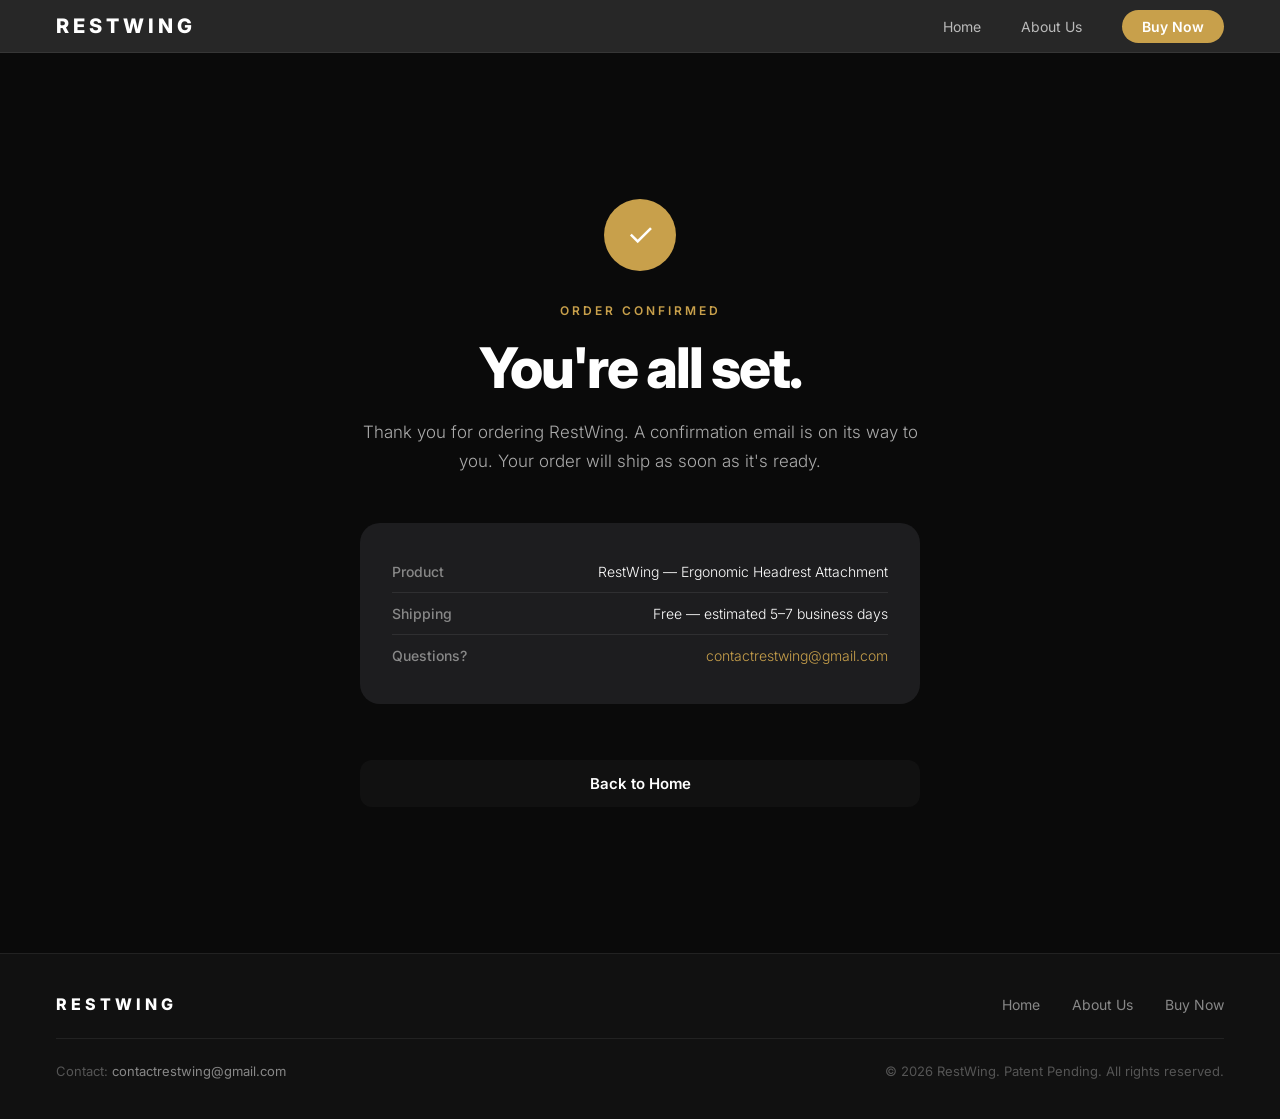
<file: order-success.html>
<!DOCTYPE html>
<html lang="en">

<head>
    <meta charset="UTF-8">
    <meta name="viewport" content="width=device-width, initial-scale=1.0">
    <title>Order Confirmed — RestWing</title>
    <link rel="stylesheet" href="page.css">
    <link href="https://fonts.googleapis.com/css2?family=Inter:wght@300;400;500;600;700;800;900&display=swap"
        rel="stylesheet">
</head>

<body>

    <!-- Navbar -->
    <header class="navbar">
        <div class="nav-brand">RestWing</div>
        <nav class="nav-links">
            <a href="index.html">Home</a>
            <a href="aboutus.html">About Us</a>
            <a href="buynow.html" class="nav-cta">Buy Now</a>
        </nav>
    </header>

    <!-- Success Section -->
    <section class="success-section">
        <div class="success-inner">

            <div class="success-icon">&#10003;</div>

            <p class="eyebrow gold center">Order Confirmed</p>
            <h1 class="success-title">You're all set.</h1>
            <p class="success-sub">
                Thank you for ordering RestWing. A confirmation email is on its way to you.
                Your order will ship as soon as it's ready.
            </p>

            <div class="success-details">
                <div class="success-detail-row">
                    <span>Product</span>
                    <span>RestWing — Ergonomic Headrest Attachment</span>
                </div>
                <div class="success-detail-row">
                    <span>Shipping</span>
                    <span>Free — estimated 5&ndash;7 business days</span>
                </div>
                <div class="success-detail-row">
                    <span>Questions?</span>
                    <span><a href="mailto:contactrestwing@gmail.com">contactrestwing@gmail.com</a></span>
                </div>
            </div>

            <a href="index.html" class="btn-dark">Back to Home</a>

        </div>
    </section>

    <!-- Footer -->
    <footer class="footer">
        <div class="footer-top">
            <span class="footer-brand">RestWing</span>
            <nav class="footer-nav">
                <a href="index.html">Home</a>
                <a href="aboutus.html">About Us</a>
                <a href="buynow.html">Buy Now</a>
            </nav>
        </div>
        <div class="footer-bottom">
            <p>Contact: <a href="mailto:contactrestwing@gmail.com">contactrestwing@gmail.com</a></p>
            <p>&copy; 2026 RestWing. Patent Pending. All rights reserved.</p>
        </div>
    </footer>

</body>

</html>
</file>
<file: page.css>
/* ===========================
   Global Reset & Base
=========================== */

* {
    margin: 0;
    padding: 0;
    box-sizing: border-box;
}

body {
    font-family: 'Inter', Arial, sans-serif;
    background-color: #ffffff;
    color: #1d1d1f;
    overflow-x: hidden;
}

a {
    text-decoration: none;
    color: inherit;
}


/* ===========================
   Shared Typography
=========================== */

.eyebrow {
    display: block;
    font-size: 12px;
    font-weight: 600;
    letter-spacing: 3px;
    text-transform: uppercase;
    color: #c8a04b;
    margin-bottom: 16px;
}

.eyebrow.center { text-align: center; }
.eyebrow.gold    { color: #c8a04b; }

.section-title {
    font-size: 52px;
    font-weight: 700;
    letter-spacing: -1.5px;
    line-height: 1.1;
    margin-bottom: 16px;
    color: #1d1d1f;
}

.section-title.center { text-align: center; }

.section-sub {
    font-size: 18px;
    font-weight: 300;
    line-height: 1.7;
    color: #555555;
    max-width: 620px;
    margin-bottom: 48px;
}

.section-sub.center {
    text-align: center;
    margin-left: auto;
    margin-right: auto;
}

/* ===========================
   Buttons
=========================== */

.btn-white {
    display: inline-block;
    background-color: #ffffff;
    color: #0a0a0a;
    padding: 14px 32px;
    font-size: 15px;
    font-weight: 600;
    border-radius: 100px;
    transition: background-color 0.2s, transform 0.2s;
}

.btn-white:hover {
    background-color: #e0e0e0;
    transform: scale(1.02);
}

.btn-outline {
    display: inline-block;
    color: #ffffff;
    padding: 14px 32px;
    font-size: 15px;
    font-weight: 400;
    border-radius: 100px;
    border: 1px solid rgba(255, 255, 255, 0.35);
    transition: background-color 0.2s, border-color 0.2s;
}

.btn-outline:hover {
    background-color: rgba(255, 255, 255, 0.1);
    border-color: rgba(255, 255, 255, 0.7);
}

/* ===========================
   Navigation Bar
=========================== */

.navbar {
    position: sticky;
    top: 0;
    z-index: 100;
    background-color: rgba(10, 10, 10, 0.88);
    backdrop-filter: blur(16px);
    display: flex;
    justify-content: space-between;
    align-items: center;
    padding: 14px 56px;
    border-bottom: 1px solid rgba(255, 255, 255, 0.07);
}

.nav-brand {
    font-size: 20px;
    font-weight: 800;
    letter-spacing: 4px;
    text-transform: uppercase;
    color: #ffffff;
}

.nav-links a {
    color: #bbbbbb;
    margin-left: 36px;
    font-size: 14px;
    font-weight: 400;
    transition: color 0.2s;
}

.nav-links a:hover {
    color: #ffffff;
}

.nav-links .nav-cta {
    color: #ffffff;
    background-color: #c8a04b;
    padding: 8px 20px;
    border-radius: 100px;
    font-weight: 600;
    transition: background-color 0.2s;
}

.nav-links .nav-cta:hover {
    background-color: #b08a38;
}

/* ===========================
   Hero Section
=========================== */

.hero {
    min-height: 100vh;
    background-color: #0a0a0a;
    color: #ffffff;
    display: flex;
    align-items: center;
    justify-content: space-between;
    padding: 80px 80px;
    gap: 60px;
}

.hero-text {
    flex: 1;
    max-width: 560px;
    animation: fadeUp 0.9s ease both;
}

.hero-title {
    font-size: 82px;
    font-weight: 900;
    line-height: 1.02;
    letter-spacing: -3px;
    margin-bottom: 24px;
    color: #ffffff;
}

.hero-sub {
    font-size: 18px;
    font-weight: 300;
    line-height: 1.7;
    color: #aaaaaa;
    margin-bottom: 40px;
}

.hero-buttons {
    display: flex;
    gap: 16px;
    flex-wrap: wrap;
}

.hero-image-wrap {
    flex: 1;
    display: flex;
    justify-content: center;
    align-items: center;
    animation: fadeUp 1.1s ease both;
}

.hero-img {
    width: 100%;
    max-width: 460px;
    border-radius: 20px;
}

@keyframes fadeUp {
    from {
        opacity: 0;
        transform: translateY(36px);
    }
    to {
        opacity: 1;
        transform: translateY(0);
    }
}

/* ===========================
   Stats Section
=========================== */

.stats-section {
    background-color: #f5f5f7;
    padding: 80px 56px;
    text-align: center;
}

.stats-section .eyebrow {
    margin-bottom: 52px;
}

.stats-row {
    display: flex;
    justify-content: center;
    align-items: stretch;
    max-width: 860px;
    margin: 0 auto;
}

.stat {
    flex: 1;
    display: flex;
    flex-direction: column;
    align-items: center;
    padding: 0 36px;
}

.stat-divider {
    width: 1px;
    background-color: #cccccc;
    align-self: stretch;
}

.stat-num {
    font-size: 66px;
    font-weight: 800;
    letter-spacing: -2px;
    color: #1d1d1f;
    line-height: 1;
    margin-bottom: 14px;
}

.stat-label {
    font-size: 14px;
    font-weight: 400;
    color: #555555;
    line-height: 1.5;
    text-align: center;
    max-width: 180px;
}

/* ===========================
   Problem Section
=========================== */

.problem-section {
    background-color: #1d1d1f;
    color: #ffffff;
    padding: 100px 80px;
}

.problem-inner {
    max-width: 680px;
}

.problem-inner h2 {
    font-size: 56px;
    font-weight: 700;
    letter-spacing: -1.5px;
    line-height: 1.1;
    margin-bottom: 52px;
    color: #ffffff;
}

.problem-list {
    display: flex;
    flex-direction: column;
    gap: 40px;
}

.problem-item {
    display: flex;
    align-items: flex-start;
    gap: 24px;
}

.problem-icon {
    font-size: 32px;
    flex-shrink: 0;
}

.problem-item h4 {
    font-size: 18px;
    font-weight: 600;
    margin-bottom: 6px;
    color: #ffffff;
}

.problem-item p {
    font-size: 15px;
    font-weight: 300;
    color: #aaaaaa;
    line-height: 1.65;
}

/* ===========================
   Features Section
=========================== */

.features-section {
    background-color: #ffffff;
    padding: 100px 80px;
    text-align: center;
}

.features-section .section-title {
    margin-bottom: 12px;
}

.features-grid {
    display: flex;
    gap: 24px;
    justify-content: center;
    flex-wrap: wrap;
    margin-top: 56px;
}

.feature-card {
    background-color: #f5f5f7;
    border-radius: 24px;
    padding: 40px 28px;
    flex: 1;
    min-width: 200px;
    max-width: 250px;
    text-align: left;
    transition: transform 0.25s ease, box-shadow 0.25s ease;
}

.feature-card:hover {
    transform: translateY(-8px);
    box-shadow: 0 24px 48px rgba(0, 0, 0, 0.1);
}

.feature-icon {
    font-size: 36px;
    margin-bottom: 20px;
    display: block;
}

.feature-card h3 {
    font-size: 17px;
    font-weight: 600;
    margin-bottom: 10px;
    color: #1d1d1f;
}

.feature-card p {
    font-size: 14px;
    font-weight: 300;
    line-height: 1.65;
    color: #555555;
}

/* ===========================
   In Action Section
=========================== */

.inaction-section {
    background-color: #ffffff;
    padding: 80px 0 0 0;
    text-align: center;
}

.inaction-section .section-title {
    margin-bottom: 48px;
    padding: 0 80px;
}

.inaction-section .eyebrow {
    padding: 0 80px;
}

.inaction-img-wrap {
    width: 100%;
    overflow: hidden;
    line-height: 0;
}

.inaction-img {
    width: 100%;
    display: block;
    object-fit: cover;
}

/* ===========================
   Product Showcase
=========================== */

.showcase-section {
    background-color: #0a0a0a;
    display: flex;
    align-items: center;
    justify-content: space-between;
    gap: 80px;
    padding: 100px 80px;
}

.showcase-img-wrap {
    flex: 1;
    display: flex;
    justify-content: center;
}

.showcase-img {
    width: 100%;
    max-width: 400px;
    border-radius: 20px;
}

.showcase-text {
    flex: 1;
    color: #ffffff;
    max-width: 480px;
}

.showcase-text h2 {
    font-size: 52px;
    font-weight: 700;
    letter-spacing: -1.5px;
    line-height: 1.1;
    margin-bottom: 20px;
    color: #ffffff;
}

.showcase-text p {
    font-size: 16px;
    font-weight: 300;
    color: #aaaaaa;
    line-height: 1.7;
    margin-bottom: 36px;
}

/* ===========================
   Market Section
=========================== */

.market-section {
    background-color: #f5f5f7;
    padding: 100px 80px;
    text-align: center;
}

.market-tags {
    display: flex;
    justify-content: center;
    flex-wrap: wrap;
    gap: 12px;
    margin-top: 40px;
}

.tag {
    background-color: #1d1d1f;
    color: #ffffff;
    padding: 10px 24px;
    border-radius: 100px;
    font-size: 14px;
    font-weight: 500;
    letter-spacing: 0.5px;
}

/* ===========================
   CTA Section
=========================== */

.cta-section {
    background-color: #0a0a0a;
    color: #ffffff;
    text-align: center;
    padding: 130px 80px;
}

.cta-title {
    font-size: 72px;
    font-weight: 900;
    letter-spacing: -2.5px;
    line-height: 1.05;
    color: #ffffff;
    margin-bottom: 20px;
}

.cta-sub {
    font-size: 18px;
    font-weight: 300;
    color: #aaaaaa;
    margin-bottom: 40px;
}

.waitlist-form {
    display: flex;
    gap: 12px;
    justify-content: center;
    flex-wrap: wrap;
}

.waitlist-form input[type="email"] {
    padding: 14px 20px;
    border-radius: 100px;
    border: 1px solid rgba(255,255,255,0.2);
    background-color: rgba(255,255,255,0.08);
    color: #ffffff;
    font-size: 15px;
    font-family: 'Inter', Arial, sans-serif;
    font-weight: 300;
    width: 280px;
    outline: none;
    transition: border-color 0.2s;
}

.waitlist-form input[type="email"]:focus {
    border-color: rgba(255,255,255,0.5);
}

.waitlist-form input::placeholder {
    color: rgba(255,255,255,0.35);
}

.waitlist-msg {
    font-size: 16px;
    font-weight: 400;
    color: #c8a04b;
    margin-top: 8px;
}

/* ===========================
   Footer
=========================== */

.footer {
    background-color: #111111;
    padding: 40px 56px;
    border-top: 1px solid rgba(255, 255, 255, 0.07);
}

.footer-top {
    display: flex;
    justify-content: space-between;
    align-items: center;
    padding-bottom: 24px;
    border-bottom: 1px solid rgba(255, 255, 255, 0.07);
    margin-bottom: 24px;
}

.footer-brand {
    font-size: 16px;
    font-weight: 800;
    letter-spacing: 4px;
    text-transform: uppercase;
    color: #ffffff;
}

.footer-nav a {
    color: #888888;
    margin-left: 28px;
    font-size: 14px;
    transition: color 0.2s;
}

.footer-nav a:hover {
    color: #ffffff;
}

.footer-bottom {
    display: flex;
    justify-content: space-between;
    align-items: center;
    color: #555555;
    font-size: 13px;
}

.footer-bottom a {
    color: #888888;
    transition: color 0.2s;
}

.footer-bottom a:hover {
    color: #ffffff;
}


/* ===========================
   Buy Now — Product Section
=========================== */

/* --- Stock Badge & Out of Stock --- */

.stock-badge {
    font-size: 12px;
    font-weight: 600;
    padding: 4px 12px;
    border-radius: 100px;
    letter-spacing: 0.5px;
}

.badge-in-stock {
    background-color: #e8f5e9;
    color: #2e7d32;
}

.badge-low-stock {
    background-color: #fff3e0;
    color: #e65100;
}

.out-of-stock-msg {
    background-color: #fef2f2;
    border: 1px solid #fecaca;
    color: #b91c1c;
    font-size: 14px;
    font-weight: 400;
    padding: 14px 18px;
    border-radius: 12px;
    margin-bottom: 20px;
    line-height: 1.6;
}

.out-of-stock-msg a {
    color: #b91c1c;
    font-weight: 600;
    text-decoration: underline;
}

.btn-disabled {
    opacity: 0.4;
    cursor: not-allowed;
    pointer-events: none;
}

.product-section {
    background-color: #ffffff;
    display: flex;
    align-items: flex-start;
    gap: 64px;
    padding: 64px 80px;
    min-height: 100vh;
}

/* --- Gallery --- */

.gallery {
    flex: 1.1;
    position: sticky;
    top: 80px;
}

/* Hide the radio inputs visually */
.gallery input[type="radio"] {
    display: none;
}

/* Only show the active main image */
.gallery-img {
    display: none;
    width: 100%;
    border-radius: 20px;
    background-color: #f5f5f7;
}

#p1:checked ~ .gallery-main .gallery-img-1 { display: block; }
#p2:checked ~ .gallery-main .gallery-img-2 { display: block; }

.gallery-thumbs {
    display: flex;
    gap: 12px;
    margin-top: 16px;
}

.thumb {
    flex: 1;
    cursor: pointer;
    border-radius: 12px;
    overflow: hidden;
    border: 2px solid transparent;
    transition: border-color 0.2s;
}

.thumb img {
    width: 100%;
    display: block;
    border-radius: 10px;
}

/* Highlight the active thumbnail */
#p1:checked ~ .gallery-thumbs .thumb-1,
#p2:checked ~ .gallery-thumbs .thumb-2 {
    border-color: #1d1d1f;
}

/* --- Product Panel --- */

.product-panel {
    flex: 1;
    padding-top: 8px;
}

.product-name {
    font-size: 52px;
    font-weight: 800;
    letter-spacing: -2px;
    color: #1d1d1f;
    line-height: 1;
    margin-bottom: 6px;
}

.product-tagline {
    font-size: 18px;
    font-weight: 300;
    color: #888888;
    margin-bottom: 28px;
}

.product-price-row {
    display: flex;
    align-items: baseline;
    gap: 16px;
    margin-bottom: 24px;
}

.product-price {
    font-size: 36px;
    font-weight: 700;
    color: #1d1d1f;
}

.product-price-note {
    font-size: 14px;
    font-weight: 400;
    color: #888888;
}

.product-desc {
    font-size: 16px;
    font-weight: 300;
    line-height: 1.75;
    color: #555555;
    margin-bottom: 36px;
    padding-bottom: 36px;
    border-bottom: 1px solid #e5e5e5;
}

/* --- Options --- */

.option-group {
    margin-bottom: 28px;
}

.option-label {
    font-size: 14px;
    font-weight: 600;
    color: #1d1d1f;
    margin-bottom: 12px;
    text-transform: uppercase;
    letter-spacing: 1px;
}

.option-value {
    font-weight: 400;
    text-transform: none;
    letter-spacing: 0;
    color: #555555;
}

.color-options {
    display: flex;
    gap: 10px;
}

.color-swatch {
    width: 32px;
    height: 32px;
    border-radius: 50%;
    cursor: pointer;
    border: 2px solid transparent;
}

.swatch-black {
    background-color: #1a1a1a;
}

.color-swatch.selected {
    border-color: #1d1d1f;
    outline: 2px solid #ffffff;
    outline-offset: -4px;
}

.qty-row {
    display: flex;
    align-items: center;
    gap: 0;
    border: 1px solid #e5e5e5;
    border-radius: 100px;
    width: fit-content;
    overflow: hidden;
}

.qty-btn {
    padding: 10px 20px;
    font-size: 18px;
    font-weight: 300;
    color: #1d1d1f;
    cursor: pointer;
    user-select: none;
}

.qty-btn:hover {
    background-color: #f5f5f7;
}

.qty-num {
    padding: 10px 24px;
    font-size: 16px;
    font-weight: 500;
    color: #1d1d1f;
    border-left: 1px solid #e5e5e5;
    border-right: 1px solid #e5e5e5;
    min-width: 60px;
    text-align: center;
}

/* --- CTA Buttons --- */

.buy-buttons {
    display: flex;
    flex-direction: column;
    gap: 12px;
    margin-top: 28px;
    margin-bottom: 28px;
}

.btn-buy-primary {
    display: block;
    background-color: #1d1d1f;
    color: #ffffff;
    text-align: center;
    padding: 16px 32px;
    font-size: 16px;
    font-weight: 600;
    border-radius: 100px;
    transition: background-color 0.2s, transform 0.2s;
}

.btn-buy-primary:hover {
    background-color: #333333;
    transform: scale(1.01);
}

.btn-buy-secondary {
    display: block;
    background-color: #c8a04b;
    color: #ffffff;
    text-align: center;
    padding: 16px 32px;
    font-size: 16px;
    font-weight: 600;
    border-radius: 100px;
    transition: background-color 0.2s, transform 0.2s;
}

.btn-buy-secondary:hover {
    background-color: #b08a38;
    transform: scale(1.01);
}

/* --- Trust Badges --- */

.trust-badges {
    display: flex;
    gap: 24px;
    padding: 20px 0;
    border-top: 1px solid #e5e5e5;
    border-bottom: 1px solid #e5e5e5;
    margin-bottom: 28px;
}

.badge {
    display: flex;
    align-items: center;
    gap: 8px;
    font-size: 13px;
    font-weight: 500;
    color: #555555;
}

.badge-icon {
    font-size: 10px;
    color: #c8a04b;
}

/* --- Specs Table --- */

.product-specs {
    display: flex;
    flex-direction: column;
    gap: 0;
}

.spec-row {
    display: flex;
    justify-content: space-between;
    align-items: center;
    padding: 12px 0;
    border-bottom: 1px solid #f0f0f0;
    font-size: 14px;
}

.spec-label {
    font-weight: 500;
    color: #1d1d1f;
}

.spec-val {
    font-weight: 300;
    color: #555555;
}

/* ===========================
   Buy Now — Feature Highlights
=========================== */

.buy-features-section {
    background-color: #f5f5f7;
    padding: 100px 80px;
    text-align: center;
}

.buy-features-grid {
    display: flex;
    gap: 24px;
    justify-content: center;
    flex-wrap: wrap;
    margin-top: 56px;
}

.buy-feature {
    background-color: #ffffff;
    border-radius: 24px;
    padding: 40px 28px;
    flex: 1;
    min-width: 200px;
    max-width: 250px;
    text-align: left;
    transition: transform 0.25s ease, box-shadow 0.25s ease;
}

.buy-feature:hover {
    transform: translateY(-8px);
    box-shadow: 0 24px 48px rgba(0, 0, 0, 0.08);
}

.buy-feature-icon {
    font-size: 36px;
    margin-bottom: 20px;
    display: block;
}

.buy-feature h3 {
    font-size: 17px;
    font-weight: 600;
    margin-bottom: 10px;
    color: #1d1d1f;
}

.buy-feature p {
    font-size: 14px;
    font-weight: 300;
    line-height: 1.65;
    color: #555555;
}

/* ===========================
   Buy Now — In the Box
=========================== */

.inbox-section {
    background-color: #1d1d1f;
    display: flex;
    align-items: center;
    gap: 80px;
    padding: 100px 80px;
}

.inbox-inner {
    flex: 1;
    color: #ffffff;
}

.inbox-inner h2 {
    font-size: 52px;
    font-weight: 700;
    letter-spacing: -1.5px;
    line-height: 1.1;
    color: #ffffff;
    margin-bottom: 44px;
}

.inbox-list {
    list-style: none;
    display: flex;
    flex-direction: column;
    gap: 32px;
}

.inbox-list li {
    display: flex;
    align-items: flex-start;
    gap: 20px;
}

.inbox-check {
    font-size: 18px;
    color: #c8a04b;
    flex-shrink: 0;
    margin-top: 2px;
    font-weight: 700;
}

.inbox-list strong {
    display: block;
    font-size: 16px;
    font-weight: 600;
    color: #ffffff;
    margin-bottom: 4px;
}

.inbox-list p {
    font-size: 14px;
    font-weight: 300;
    color: #aaaaaa;
    line-height: 1.6;
}

.inbox-image-wrap {
    flex: 1;
    display: flex;
    justify-content: center;
}

.inbox-img {
    width: 100%;
    max-width: 420px;
    border-radius: 20px;
}


/* ===========================
   About Us — Page Hero
=========================== */

.about-hero {
    background-color: #0a0a0a;
    color: #ffffff;
    text-align: center;
    padding: 140px 80px 120px 80px;
    animation: fadeUp 0.9s ease both;
}

.about-hero-title {
    font-size: 80px;
    font-weight: 900;
    letter-spacing: -3px;
    line-height: 1.02;
    color: #ffffff;
    margin-bottom: 28px;
}

.about-hero-sub {
    font-size: 20px;
    font-weight: 300;
    color: #aaaaaa;
    max-width: 600px;
    margin: 0 auto;
    line-height: 1.7;
}

/* ===========================
   About Us — Origin Story
=========================== */

.story-section {
    background-color: #f5f5f7;
    padding: 100px 80px;
}

.story-inner {
    display: flex;
    gap: 80px;
    align-items: flex-start;
    max-width: 1100px;
    margin: 0 auto;
}

.story-text {
    flex: 1;
}

.story-text h2 {
    font-size: 44px;
    font-weight: 700;
    letter-spacing: -1.5px;
    line-height: 1.1;
    margin-bottom: 24px;
    color: #1d1d1f;
}

.story-text p {
    font-size: 16px;
    font-weight: 300;
    line-height: 1.75;
    color: #555555;
    margin-bottom: 16px;
}

.story-quote-wrap {
    flex: 1;
    display: flex;
    align-items: center;
}

.story-quote {
    border-left: 3px solid #c8a04b;
    padding-left: 28px;
    font-size: 18px;
    font-weight: 400;
    line-height: 1.7;
    color: #1d1d1f;
    font-style: italic;
}

.story-quote cite {
    display: block;
    margin-top: 20px;
    font-size: 13px;
    font-style: normal;
    font-weight: 600;
    letter-spacing: 1px;
    text-transform: uppercase;
    color: #c8a04b;
}

/* ===========================
   About Us — Pull Quote
=========================== */

.pullquote-section {
    background-color: #1d1d1f;
    padding: 100px 80px;
    text-align: center;
}

.pullquote-text {
    font-size: 32px;
    font-weight: 300;
    line-height: 1.5;
    color: #ffffff;
    max-width: 820px;
    margin: 0 auto 24px auto;
    font-style: italic;
}

.pullquote-attr {
    font-size: 13px;
    font-weight: 500;
    letter-spacing: 2px;
    text-transform: uppercase;
    color: #c8a04b;
}

/* ===========================
   About Us — Engineering
=========================== */

.built-section {
    background-color: #ffffff;
    padding: 100px 80px;
}

.built-inner {
    display: flex;
    gap: 80px;
    align-items: center;
    max-width: 1100px;
    margin: 0 auto;
}

.built-text {
    flex: 1.2;
}

.built-text h2 {
    font-size: 44px;
    font-weight: 700;
    letter-spacing: -1.5px;
    line-height: 1.1;
    margin-bottom: 24px;
    color: #1d1d1f;
}

.built-text p {
    font-size: 16px;
    font-weight: 300;
    line-height: 1.75;
    color: #555555;
    margin-bottom: 16px;
}

.built-stats {
    flex: 1;
    display: grid;
    grid-template-columns: 1fr 1fr;
    gap: 32px;
}

.built-stat {
    display: flex;
    flex-direction: column;
}

.built-num {
    font-size: 48px;
    font-weight: 800;
    letter-spacing: -2px;
    color: #1d1d1f;
    line-height: 1;
    margin-bottom: 8px;
}

.built-label {
    font-size: 13px;
    font-weight: 400;
    color: #888888;
    line-height: 1.4;
}

/* ===========================
   About Us — Team
=========================== */

.team-section {
    background-color: #f5f5f7;
    padding: 100px 80px;
    text-align: center;
}

.team-grid {
    display: flex;
    gap: 24px;
    justify-content: center;
    margin-top: 56px;
    flex-wrap: wrap;
}

.team-card {
    background-color: #ffffff;
    border-radius: 24px;
    padding: 44px 32px;
    flex: 1;
    min-width: 240px;
    max-width: 320px;
    text-align: center;
    transition: transform 0.25s ease, box-shadow 0.25s ease;
}

.team-card:hover {
    transform: translateY(-8px);
    box-shadow: 0 24px 48px rgba(0, 0, 0, 0.08);
}

.team-avatar {
    width: 72px;
    height: 72px;
    border-radius: 50%;
    background-color: #1d1d1f;
    color: #ffffff;
    font-size: 20px;
    font-weight: 700;
    display: flex;
    align-items: center;
    justify-content: center;
    margin: 0 auto 20px auto;
    letter-spacing: 1px;
}

.team-card h3 {
    font-size: 18px;
    font-weight: 700;
    color: #1d1d1f;
    margin-bottom: 4px;
}

.team-role {
    font-size: 12px;
    font-weight: 600;
    letter-spacing: 2px;
    text-transform: uppercase;
    color: #c8a04b;
    margin-bottom: 16px;
    display: block;
}

.team-bio {
    font-size: 14px;
    font-weight: 300;
    line-height: 1.65;
    color: #555555;
}

/* ===========================
   About Us — Vision
=========================== */

.vision-section {
    background-color: #0a0a0a;
    color: #ffffff;
    text-align: center;
    padding: 120px 80px;
}

.vision-title {
    font-size: 64px;
    font-weight: 900;
    letter-spacing: -2.5px;
    line-height: 1.05;
    color: #ffffff;
    margin-bottom: 28px;
}

.vision-sub {
    font-size: 20px;
    font-weight: 300;
    color: #aaaaaa;
    max-width: 640px;
    margin: 0 auto 12px auto;
    line-height: 1.7;
    font-style: italic;
}

.vision-attr {
    display: block;
    font-size: 13px;
    font-weight: 500;
    letter-spacing: 2px;
    text-transform: uppercase;
    color: #c8a04b;
    margin-bottom: 48px;
}

.vision-tags {
    display: flex;
    justify-content: center;
    flex-wrap: wrap;
    gap: 12px;
}

/* ===========================
   About Us — Founder Advice
=========================== */

.advice-section {
    background-color: #f5f5f7;
    padding: 100px 80px;
}

.advice-inner {
    max-width: 680px;
}

.advice-inner h2 {
    font-size: 56px;
    font-weight: 800;
    letter-spacing: -2px;
    line-height: 1.05;
    color: #1d1d1f;
    margin-bottom: 28px;
}

.advice-inner p {
    font-size: 17px;
    font-weight: 300;
    line-height: 1.75;
    color: #555555;
    margin-bottom: 20px;
}

.btn-dark {
    display: inline-block;
    background-color: #1d1d1f;
    color: #ffffff;
    padding: 14px 32px;
    font-size: 15px;
    font-weight: 600;
    border-radius: 100px;
    margin-top: 16px;
    transition: background-color 0.2s, transform 0.2s;
}

.btn-dark:hover {
    background-color: #333333;
    transform: scale(1.02);
}


/* ===========================
   Checkout Page
=========================== */

.checkout-section {
    display: flex;
    align-items: flex-start;
    gap: 64px;
    padding: 64px 80px;
    min-height: 100vh;
    background-color: #f5f5f7;
}

/* --- Order Summary (Left) --- */

.checkout-summary {
    flex: 0 0 360px;
    background-color: #ffffff;
    border-radius: 24px;
    padding: 40px 36px;
    position: sticky;
    top: 96px;
}

.summary-product {
    display: flex;
    align-items: center;
    gap: 16px;
    padding: 20px 0;
    border-bottom: 1px solid #f0f0f0;
    margin-bottom: 20px;
}

.summary-img {
    width: 72px;
    height: 72px;
    object-fit: cover;
    border-radius: 12px;
    background-color: #f5f5f7;
}

.summary-details {
    flex: 1;
}

.summary-details h3 {
    font-size: 16px;
    font-weight: 600;
    color: #1d1d1f;
    margin-bottom: 2px;
}

.summary-details p {
    font-size: 13px;
    color: #888888;
    font-weight: 300;
}

.summary-color {
    margin-top: 4px;
}

.summary-price {
    font-size: 16px;
    font-weight: 600;
    color: #1d1d1f;
    flex-shrink: 0;
}

.summary-lines {
    display: flex;
    flex-direction: column;
    gap: 12px;
    padding-bottom: 20px;
    border-bottom: 1px solid #f0f0f0;
    margin-bottom: 20px;
}

.summary-line {
    display: flex;
    justify-content: space-between;
    font-size: 14px;
    color: #555555;
    font-weight: 400;
}

.summary-free {
    color: #2e7d32;
    font-weight: 500;
}

.summary-total {
    font-size: 16px;
    font-weight: 700;
    color: #1d1d1f;
}

.summary-badges {
    display: flex;
    flex-direction: column;
    gap: 8px;
}

.checkout-badge {
    font-size: 13px;
    color: #555555;
    font-weight: 400;
}

/* --- Form (Right) --- */

.checkout-form-wrap {
    flex: 1;
}

.form-section {
    background-color: #ffffff;
    border-radius: 24px;
    padding: 36px;
    margin-bottom: 20px;
}

.form-section-title {
    font-size: 20px;
    font-weight: 700;
    color: #1d1d1f;
    margin-bottom: 24px;
    letter-spacing: -0.5px;
}

.form-row {
    display: flex;
    gap: 16px;
}

.form-group {
    display: flex;
    flex-direction: column;
    flex: 1;
    margin-bottom: 16px;
}

.form-group-small {
    flex: 0 0 100px;
}

.form-group label {
    font-size: 13px;
    font-weight: 500;
    color: #1d1d1f;
    margin-bottom: 8px;
    text-transform: uppercase;
    letter-spacing: 0.5px;
}

.form-optional {
    font-weight: 300;
    text-transform: none;
    letter-spacing: 0;
    color: #888888;
}

.form-group input {
    padding: 14px 16px;
    border: 1px solid #e5e5e5;
    border-radius: 12px;
    font-size: 15px;
    font-family: 'Inter', Arial, sans-serif;
    font-weight: 400;
    color: #1d1d1f;
    background-color: #fafafa;
    transition: border-color 0.2s, box-shadow 0.2s;
    outline: none;
}

.form-group input:focus {
    border-color: #1d1d1f;
    box-shadow: 0 0 0 3px rgba(29, 29, 31, 0.08);
    background-color: #ffffff;
}

.form-group input::placeholder {
    color: #bbbbbb;
    font-weight: 300;
}

/* --- Quantity in Checkout --- */

.checkout-qty-row {
    display: flex;
    align-items: center;
    gap: 0;
}

.checkout-qty-btn {
    width: 40px;
    height: 40px;
    border: 1px solid #e5e5e5;
    border-radius: 50%;
    background: #ffffff;
    font-size: 20px;
    font-weight: 300;
    color: #1d1d1f;
    cursor: pointer;
    display: flex;
    align-items: center;
    justify-content: center;
    transition: background-color 0.2s;
}

.checkout-qty-btn:hover {
    background-color: #f5f5f7;
}

#qty-display {
    font-size: 18px;
    font-weight: 600;
    color: #1d1d1f;
    min-width: 48px;
    text-align: center;
}

.qty-unit-price {
    font-size: 14px;
    font-weight: 300;
    color: #888888;
    margin-left: 16px;
}

/* --- Error & Submit --- */

.form-error {
    color: #c0392b;
    font-size: 14px;
    font-weight: 400;
    margin-bottom: 16px;
}

.btn-checkout-submit {
    width: 100%;
    background-color: #1d1d1f;
    color: #ffffff;
    padding: 18px 32px;
    font-size: 16px;
    font-weight: 600;
    font-family: 'Inter', Arial, sans-serif;
    border: none;
    border-radius: 100px;
    cursor: pointer;
    transition: background-color 0.2s, transform 0.2s;
    margin-bottom: 16px;
}

.btn-checkout-submit:hover {
    background-color: #333333;
    transform: scale(1.01);
}

.btn-checkout-submit:disabled {
    background-color: #888888;
    cursor: not-allowed;
    transform: none;
}

.checkout-secure-note {
    text-align: center;
    font-size: 13px;
    font-weight: 300;
    color: #888888;
}

.form-submit-section {
    margin-bottom: 40px;
}


/* ===========================
   Order Success Page
=========================== */

.success-section {
    min-height: 100vh;
    background-color: #0a0a0a;
    display: flex;
    align-items: center;
    justify-content: center;
    padding: 80px;
}

.success-inner {
    max-width: 560px;
    width: 100%;
    text-align: center;
}

.success-icon {
    width: 72px;
    height: 72px;
    background-color: #c8a04b;
    border-radius: 50%;
    display: flex;
    align-items: center;
    justify-content: center;
    font-size: 32px;
    color: #ffffff;
    margin: 0 auto 32px auto;
}

.success-title {
    font-size: 56px;
    font-weight: 800;
    letter-spacing: -2px;
    color: #ffffff;
    margin-bottom: 16px;
}

.success-sub {
    font-size: 17px;
    font-weight: 300;
    line-height: 1.7;
    color: #aaaaaa;
    margin-bottom: 48px;
}

.success-details {
    background-color: #1d1d1f;
    border-radius: 20px;
    padding: 28px 32px;
    margin-bottom: 40px;
    text-align: left;
}

.success-detail-row {
    display: flex;
    justify-content: space-between;
    align-items: center;
    padding: 12px 0;
    border-bottom: 1px solid rgba(255,255,255,0.08);
    font-size: 14px;
    gap: 24px;
}

.success-detail-row:last-child {
    border-bottom: none;
}

.success-detail-row span:first-child {
    font-weight: 500;
    color: #888888;
    flex-shrink: 0;
}

.success-detail-row span:last-child {
    font-weight: 300;
    color: #ffffff;
    text-align: right;
}

.success-detail-row a {
    color: #c8a04b;
}


/* ===========================
   Dashboard
=========================== */

.dashboard-tabs {
    display: flex;
    gap: 8px;
    padding: 32px 0 24px 0;
    border-bottom: 1px solid #e5e5e5;
    margin-bottom: 32px;
    flex-wrap: wrap;
}

.dashboard-tab {
    background: none;
    border: 1px solid #e5e5e5;
    border-radius: 100px;
    padding: 10px 24px;
    font-size: 14px;
    font-weight: 500;
    font-family: 'Inter', Arial, sans-serif;
    color: #555555;
    cursor: pointer;
    transition: all 0.2s;
}

.dashboard-tab:hover {
    border-color: #1d1d1f;
    color: #1d1d1f;
}

.dashboard-tab.active {
    background-color: #1d1d1f;
    border-color: #1d1d1f;
    color: #ffffff;
}

.dashboard-panel {
    display: none;
}

.dashboard-panel.active {
    display: block;
}

.dashboard-card {
    background: #ffffff;
    border-radius: 20px;
    padding: 32px 36px;
}

.dashboard-card-title {
    font-size: 18px;
    font-weight: 700;
    color: #1d1d1f;
    margin-bottom: 24px;
    letter-spacing: -0.5px;
}

.dashboard-info-row {
    display: flex;
    justify-content: space-between;
    align-items: center;
    padding: 12px 0;
    border-bottom: 1px solid #f0f0f0;
    gap: 16px;
}

.dashboard-info-label {
    font-size: 13px;
    font-weight: 500;
    color: #888888;
    text-transform: uppercase;
    letter-spacing: 0.5px;
    flex-shrink: 0;
}

.dashboard-info-value {
    font-size: 14px;
    font-weight: 400;
    color: #1d1d1f;
    text-align: right;
}

.dashboard-order-status {
    font-size: 12px;
    font-weight: 600;
    padding: 4px 14px;
    border-radius: 100px;
    background-color: #f5f5f7;
    color: #555555;
    text-transform: capitalize;
}

.tracking-steps {
    display: flex;
    gap: 0;
    align-items: flex-start;
}

.tracking-step {
    display: flex;
    flex-direction: column;
    align-items: center;
    flex: 1;
    font-size: 11px;
    font-weight: 500;
    color: #bbbbbb;
    text-align: center;
    gap: 8px;
    position: relative;
}

.tracking-step::before {
    content: "";
    position: absolute;
    top: 7px;
    left: 50%;
    right: -50%;
    height: 2px;
    background-color: #e5e5e5;
    z-index: 0;
}

.tracking-step:last-child::before {
    display: none;
}

.tracking-dot {
    width: 16px;
    height: 16px;
    border-radius: 50%;
    background-color: #e5e5e5;
    border: 2px solid #e5e5e5;
    z-index: 1;
    flex-shrink: 0;
}

.tracking-step.done .tracking-dot {
    background-color: #c8a04b;
    border-color: #c8a04b;
}

.tracking-step.done {
    color: #1d1d1f;
}

.tracking-step.done::before {
    background-color: #c8a04b;
}

/* ===========================
   Waitlist Banner
=========================== */

.waitlist-banner {
    position: fixed;
    bottom: 0;
    left: 0;
    right: 0;
    z-index: 200;
    background-color: #1d1d1f;
    border-top: 1px solid rgba(200, 160, 75, 0.4);
    padding: 16px 40px;
    display: flex;
    align-items: center;
    justify-content: space-between;
    gap: 24px;
    box-shadow: 0 -4px 24px rgba(0,0,0,0.3);
}

.waitlist-banner-inner {
    display: flex;
    align-items: center;
    gap: 32px;
    flex: 1;
    flex-wrap: wrap;
}

.waitlist-banner-text {
    display: flex;
    flex-direction: column;
    gap: 2px;
}

.waitlist-banner-text strong {
    font-size: 15px;
    font-weight: 700;
    color: #ffffff;
}

.waitlist-banner-text span {
    font-size: 13px;
    font-weight: 300;
    color: #aaaaaa;
}

.waitlist-banner-form {
    display: flex;
    gap: 10px;
    flex-wrap: wrap;
}

.waitlist-banner-form input[type="email"] {
    padding: 10px 18px;
    border-radius: 100px;
    border: 1px solid rgba(255,255,255,0.2);
    background-color: rgba(255,255,255,0.08);
    color: #ffffff;
    font-size: 14px;
    font-family: 'Inter', Arial, sans-serif;
    font-weight: 300;
    width: 240px;
    outline: none;
    transition: border-color 0.2s;
}

.waitlist-banner-form input[type="email"]:focus {
    border-color: #c8a04b;
}

.waitlist-banner-form input::placeholder {
    color: rgba(255,255,255,0.35);
}

.btn-banner-submit {
    padding: 10px 22px;
    background-color: #c8a04b;
    color: #ffffff;
    font-size: 14px;
    font-weight: 600;
    font-family: 'Inter', Arial, sans-serif;
    border: none;
    border-radius: 100px;
    cursor: pointer;
    white-space: nowrap;
    transition: background-color 0.2s;
}

.btn-banner-submit:hover {
    background-color: #b08a38;
}

.btn-banner-submit:disabled {
    background-color: #888888;
    cursor: not-allowed;
}

.waitlist-banner-msg {
    font-size: 14px;
    font-weight: 500;
    color: #c8a04b;
}

.waitlist-banner-close {
    background: none;
    border: none;
    color: #888888;
    font-size: 22px;
    cursor: pointer;
    padding: 4px 8px;
    line-height: 1;
    flex-shrink: 0;
    transition: color 0.2s;
}

.waitlist-banner-close:hover {
    color: #ffffff;
}

/* ===========================
   Mobile Responsive
=========================== */

@media (max-width: 768px) {

    /* --- Waitlist Banner --- */
    .waitlist-banner {
        padding: 14px 16px;
        gap: 12px;
    }

    .waitlist-banner-inner {
        gap: 12px;
    }

    .waitlist-banner-form input[type="email"] {
        width: 100%;
    }

    /* --- Navbar --- */
    .navbar {
        padding: 12px 16px;
    }

    .nav-brand {
        font-size: 16px;
        letter-spacing: 2px;
    }

    .nav-links a {
        margin-left: 12px;
        font-size: 12px;
        white-space: nowrap;
    }

    .nav-links .nav-cta {
        padding: 6px 12px;
        white-space: nowrap;
    }

    /* --- Hero --- */
    .hero {
        flex-direction: column;
        padding: 60px 24px;
        min-height: auto;
        gap: 40px;
        text-align: center;
    }

    .hero-text {
        max-width: 100%;
    }

    .hero-title {
        font-size: 48px;
        letter-spacing: -2px;
    }

    .hero-buttons {
        justify-content: center;
    }

    .hero-image-wrap {
        width: 100%;
    }

    .hero-img {
        max-width: 100%;
    }

    /* --- Stats --- */
    .stats-section {
        padding: 60px 24px;
    }

    .stats-row {
        flex-direction: column;
        gap: 40px;
    }

    .stat-divider {
        width: 100%;
        height: 1px;
        align-self: auto;
    }

    .stat-num {
        font-size: 48px;
    }

    /* --- Section Titles --- */
    .section-title {
        font-size: 36px;
        letter-spacing: -1px;
    }

    /* --- Problem Section --- */
    .problem-section {
        padding: 60px 24px;
    }

    .problem-inner h2 {
        font-size: 36px;
    }

    /* --- Features Section --- */
    .features-section {
        padding: 60px 24px;
    }

    .features-grid {
        flex-direction: column;
        align-items: center;
    }

    .feature-card {
        max-width: 100%;
        width: 100%;
    }

    /* --- In Action --- */
    .inaction-section .section-title,
    .inaction-section .eyebrow {
        padding: 0 24px;
    }

    /* --- Showcase --- */
    .showcase-section {
        flex-direction: column;
        padding: 60px 24px;
        gap: 40px;
        text-align: center;
    }

    .showcase-text h2 {
        font-size: 36px;
    }

    .showcase-img {
        max-width: 100%;
    }

    /* --- Market --- */
    .market-section {
        padding: 60px 24px;
    }

    /* --- CTA --- */
    .cta-section {
        padding: 80px 24px;
    }

    .cta-title {
        font-size: 44px;
        letter-spacing: -1.5px;
    }

    .waitlist-form {
        flex-direction: column;
        align-items: center;
    }

    .waitlist-form input[type="email"] {
        width: 100%;
        max-width: 320px;
    }

    /* --- Footer --- */
    .footer {
        padding: 32px 24px;
    }

    .footer-top {
        flex-direction: column;
        gap: 16px;
        text-align: center;
    }

    .footer-nav a {
        margin-left: 16px;
    }

    .footer-bottom {
        flex-direction: column;
        gap: 8px;
        text-align: center;
    }

    /* --- Buy Now Product Section --- */
    .product-section {
        flex-direction: column;
        padding: 40px 24px;
        min-height: auto;
        gap: 32px;
    }

    .gallery {
        position: static;
        width: 100%;
    }

    .product-name {
        font-size: 36px;
    }

    .trust-badges {
        flex-wrap: wrap;
        gap: 16px;
    }

    /* --- Buy Features --- */
    .buy-features-section {
        padding: 60px 24px;
    }

    .buy-features-grid {
        flex-direction: column;
        align-items: center;
    }

    .buy-feature {
        max-width: 100%;
        width: 100%;
    }

    /* --- In the Box --- */
    .inbox-section {
        flex-direction: column;
        padding: 60px 24px;
        gap: 40px;
    }

    .inbox-inner h2 {
        font-size: 36px;
    }

    .inbox-img {
        max-width: 100%;
    }

    /* --- About Us --- */
    .about-hero {
        padding: 80px 24px 60px 24px;
    }

    .about-hero-title {
        font-size: 48px;
        letter-spacing: -2px;
    }

    .story-section {
        padding: 60px 24px;
    }

    .story-inner {
        flex-direction: column;
        gap: 40px;
    }

    .story-text h2 {
        font-size: 32px;
    }

    .pullquote-section {
        padding: 60px 24px;
    }

    .pullquote-text {
        font-size: 22px;
    }

    .built-section {
        padding: 60px 24px;
    }

    .built-inner {
        flex-direction: column;
        gap: 40px;
    }

    .built-text h2 {
        font-size: 32px;
    }

    .built-num {
        font-size: 36px;
    }

    .team-section {
        padding: 60px 24px;
    }

    .team-card {
        max-width: 100%;
        width: 100%;
    }

    .vision-section {
        padding: 80px 24px;
    }

    .vision-title {
        font-size: 44px;
        letter-spacing: -1.5px;
    }

    .advice-section {
        padding: 60px 24px;
    }

    .advice-inner h2 {
        font-size: 36px;
    }

    /* --- Checkout --- */
    .checkout-section {
        flex-direction: column;
        padding: 32px 16px;
        gap: 24px;
    }

    .checkout-summary {
        flex: none;
        width: 100%;
        position: static;
    }

    .form-section {
        padding: 24px 20px;
    }

    .form-row {
        flex-direction: column;
        gap: 0;
    }

    .form-group-small {
        flex: 1;
    }

    /* --- Success Page --- */
    .success-section {
        padding: 60px 24px;
    }

    .success-title {
        font-size: 40px;
    }
}
/* ===== DASHBOARD BASE ===== */
.dashboard {
  background: #f6f7f9;
  min-height: 100vh;
  padding: 60px 20px;
  font-family: 'Inter', sans-serif;
}

.dashboard-wrapper {
  max-width: 1100px;
  margin: 0 auto;
}

/* ===== TABS ===== */
.tabs {
  display: flex;
  gap: 12px;
  margin-bottom: 30px;
}

.tab {
  padding: 10px 18px;
  border: none;
  background: #e9eaec;
  border-radius: 999px;
  cursor: pointer;
  font-size: 14px;
  transition: 0.2s;
}

.tab.active {
  background: #111;
  color: white;
}

/* ===== PANELS ===== */
.tab-panel {
  display: none;
}

.tab-panel.active {
  display: block;
}
.section-box {
  background: white;
  border-radius: 16px;
  padding: 24px;
  box-shadow: 0 4px 14px rgba(0,0,0,0.04);
}

/* ===== PROFILE ===== */
/* PROFILE GRID */
.profile-grid {
  display: grid;
  grid-template-columns: 1fr 1fr;
  gap: 24px;
  margin-top: 10px;
}

/* CARD STYLE */
.profile-card {
  background: white;
  padding: 22px;
  border-radius: 16px;
  box-shadow: 0 4px 14px rgba(0,0,0,0.05);
}

/* HEADINGS */
.profile-card h3 {
  margin-bottom: 14px;
  font-size: 16px;
}

/* TEXT */
.profile-card p {
  font-size: 14px;
  margin-bottom: 8px;
  color: #333;
}

/* ADDRESS BOX */
.address-box {
  background: #fafafa;
  border: 1px solid #eee;
  border-radius: 10px;
  padding: 14px;
  font-size: 14px;
  color: #444;
  line-height: 1.6;
}

/* MOBILE FIX */
@media (max-width: 768px) {
  .profile-grid {
    grid-template-columns: 1fr;
  }
}

/* ===== ORDERS ===== */
#orders .section-box {
  text-align: left;
}

#orders h3 {
  margin-bottom: 20px;
}

.empty {
  text-align: center;
  padding: 40px 20px;
}

.empty p {
  color: #777;
  margin-bottom: 16px;
}

/* FIXED BUTTON WIDTH */
.empty .btn-dark {
  max-width: 280px;
  margin: 0 auto;
  display: block;
}

/* ===== TRACKING ===== */
.track-item {
  background: #fafafa;
  padding: 16px;
  border-radius: 12px;
  margin-bottom: 12px;
}

/* ===== INPUTS ===== */
input {
  width: 100%;
  padding: 12px;
  margin-bottom: 14px;
  border-radius: 10px;
  border: 1px solid #ddd;
  font-size: 14px;
}

input:focus {
  border-color: #111;
  outline: none;
}

/* ===== ROW ===== */
.row {
  display: flex;
  gap: 12px;
}

.row input {
  flex: 1;
}

/* ===== BUTTON ===== */
.btn-dark {
  width: 100%;
  background: #111;
  color: white;
  padding: 14px;
  border-radius: 12px;
  border: none;
  cursor: pointer;
}

.btn-dark:hover {
  background: #333;
}

/* ===== MOBILE ===== */
@media (max-width: 768px) {
  .row {
    flex-direction: column;
  }
}
.settings-form {
  max-width: 720px;
  margin: 0;                
  padding-top: 10px;
}

/* Heading */
.settings-form h3 {
  margin-bottom: 20px;
  font-size: 18px;
  font-weight: 600;
}

/* Labels */
.settings-form label {
  display: block;
  margin-top: 18px;
  margin-bottom: 6px;
  font-size: 13px;
  color: #555;
}

/* Inputs */
.settings-form input {
  width: 100%;
  padding: 12px;
  border-radius: 10px;
  border: 1px solid #e5e5e5;
  font-size: 14px;
  outline: none;
  margin-bottom: 12px;
  transition: border 0.2s ease, box-shadow 0.2s ease;
}

/* Input focus (clean UX) */
.settings-form input:focus {
  border-color: #000;
  box-shadow: 0 0 0 2px rgba(0,0,0,0.05);
}

/* Button */
.settings-form .btn-dark {
  width: 100%;
  margin-top: 20px;
  padding: 14px;
  border-radius: 10px;
}

/* Optional: spacing between sections */
.tab-panel {
  padding-top: 10px;
}
</file>
